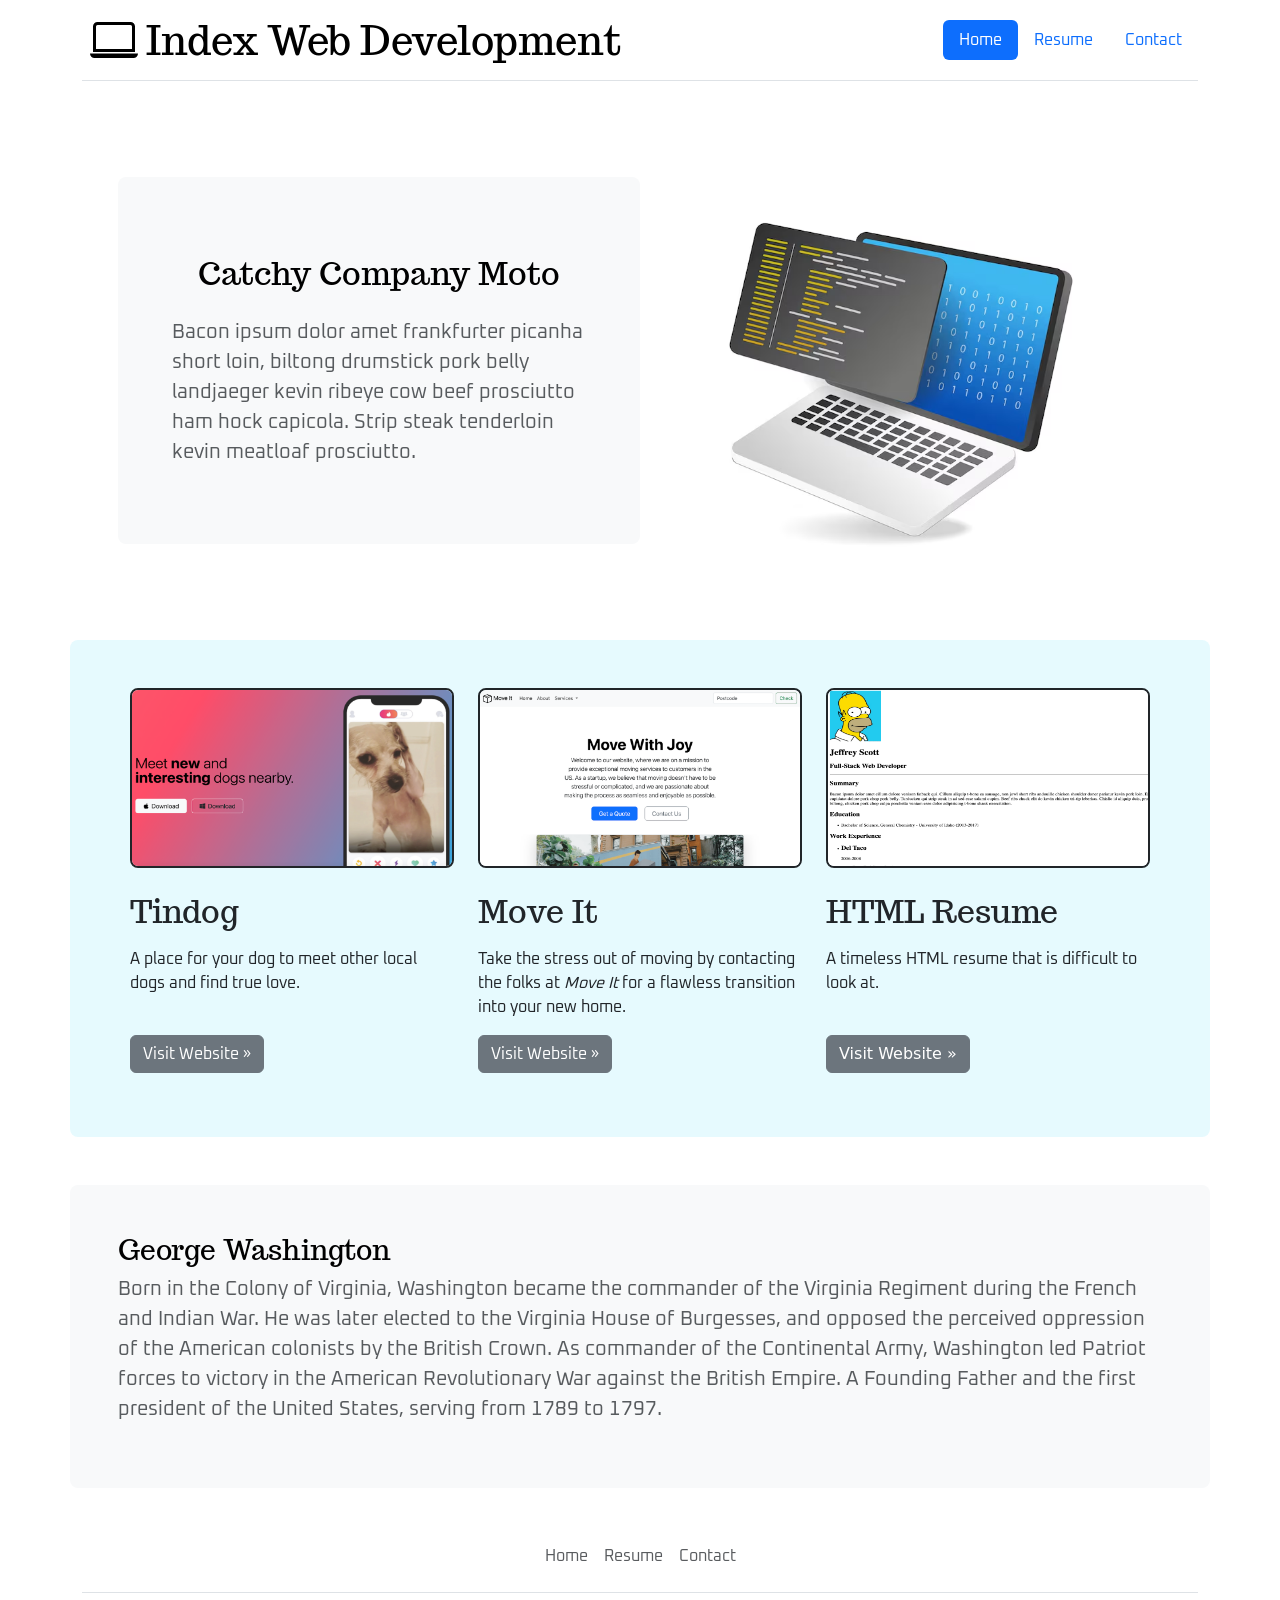
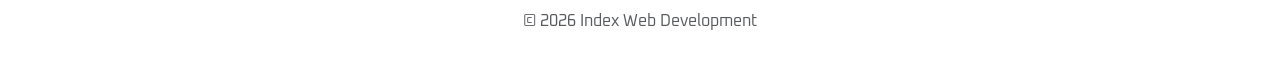
<file: index.html>
<!DOCTYPE html>
<html lang="en">
<head>
    <meta charset="UTF-8">
    <meta name="viewport" content="width=device-width, initial-scale=1.0">
    <title>Capstone 2 - Basic Website</title>
    <link href="./style.css" rel="stylesheet">
    <link href="https://cdn.jsdelivr.net/npm/bootstrap@5.3.8/dist/css/bootstrap.min.css" rel="stylesheet" integrity="sha384-sRIl4kxILFvY47J16cr9ZwB07vP4J8+LH7qKQnuqkuIAvNWLzeN8tE5YBujZqJLB" crossorigin="anonymous">
    <link rel="preconnect" href="https://fonts.googleapis.com">
    <link rel="preconnect" href="https://fonts.gstatic.com" crossorigin>
    <link href="https://fonts.googleapis.com/css2?family=Trocchi&display=swap" rel="stylesheet">
    <link href="https://fonts.googleapis.com/css2?family=Oxanium:wght@200..800&family=Trocchi&display=swap" rel="stylesheet">

</head>
<body>
<!--Header Start-->
    <div class="container">
        <header class="d-flex flex-wrap justify-content-center align-items-center py-3 ps-2 mb-5 border-bottom">
            <a href="/" class="d-flex align-items-center mb-3 mb-md-0 me-md-auto link-body-emphasis text-decoration-none">
                <svg xmlns="http://www.w3.org/2000/svg" width="48" height="48" fill="currentColor" class="bi bi-laptop me-2" viewBox="0 0 16 16">
                <path d="M13.5 3a.5.5 0 0 1 .5.5V11H2V3.5a.5.5 0 0 1 .5-.5zm-11-1A1.5 1.5 0 0 0 1 3.5V12h14V3.5A1.5 1.5 0 0 0 13.5 2zM0 12.5h16a1.5 1.5 0 0 1-1.5 1.5h-13A1.5 1.5 0 0 1 0 12.5"/>
                </svg>
                <h1 class="m-0 trocchi-regular">Index Web Development</h1>
            </a>
            <ul class="nav nav-pills">
                <li class="nav-item"><a href="./index.html" class="nav-link active oxanium" aria-current="page">Home</a></li>
                <li class="nav-item oxanium"><a href="../Capstone 1/index.html" class="nav-link">Resume</a></li>
                <li class="nav-item oxanium"><a href="./contact.html" class="nav-link">Contact</a></li>
            </ul>
        </header>
    </div>
<!--Header End-->    
<!--Introduction Start-->
    <div class="container mb-5">
        <div class="row p-5 pb-0">
            <div class="col col-lg-6 bg-body-tertiary rounded-3 d-flex flex-column justify-content-center align-items-center mb-5 py-4">
                <h2 class="text-body-emphasis trocchi-regular pb-3">Catchy Company Moto</h2>
                <p class="col-10 m-0 fs-5 text-muted oxanium">Bacon ipsum dolor amet frankfurter picanha short loin, biltong drumstick pork belly landjaeger kevin ribeye cow beef prosciutto ham hock capicola. Strip steak tenderloin kevin meatloaf prosciutto.</p>
            </div>
            <img src="./assets/images/laptop.avif" alt="Image of a laptop" class="col col-lg-6">
        </div>
    </div>
<!--Introduction End-->
<!--Projects Start-->
    <div class="container bg-info bg-opacity-10 mb-5 rounded-3">
        <div class="row p-5 pb-0">
            <div class="col-md-6 col-lg-4 d-flex flex-column justify-content-between mb-5">
                <div>
                    <img src="./assets/images/Tindog-Screenshot.png" alt="Tindog homepage" width="100%" height="180px" class="rounded-3 border border-2 border-dark" />
                    <h2 class="fw-normal trocchi-regular pt-4 pb-2">Tindog</h2>
                    <p class="oxanium">A place for your dog to meet other local dogs and find true love.</p>
                </div>
                <p class="oxanium"><a class="btn btn-secondary" href="https://jscott970.github.io/Tindog/">Visit Website »</a></p>
            </div>
            <div class="col-md-6 col-lg-4 d-flex flex-column justify-content-between mb-5">
                <div>
                    <img src="./assets/images/Move-It-Screenshot.png" alt="Move It homepage" width="100%" height="180px" class="rounded-3 border border-2 border-dark" />
                    <h2 class="fw-normal trocchi-regular pt-4 pb-2">Move It</h2>
                    <p class="oxanium">Take the stress out of moving by contacting the folks at <i>Move It</i> for a flawless transition into your new home.</p>
                </div>
                <p class="oxanium"><a class="btn btn-secondary" href="https://jscott970.github.io/move-it/">Visit Website »</a></p>
            </div>
            <div class="col-md-6 col-lg-4 d-flex flex-column justify-content-between mb-5">
                <div>
                    <img src="./assets/images/Resume-Screenshot.png" alt="Resume screenshot." width="100%" height="180px" class="rounded-3 border border-2 border-dark" />
                    <h2 class="fw-normal trocchi-regular pt-4 pb-2">HTML Resume</h2>
                    <p class="oxanium">A timeless HTML resume that is difficult to look at.</p>
                </div>
                <p><a class="btn btn-secondary oxanium" href="https://jscott970.github.io/Capstone-1/">Visit Website »</a></p>
            </div>           
        </div> 
    </div>
<!--Projects End-->
<!--About Start-->
    <div class="container mb-5 px-0">
        <div class="p-5 bg-body-tertiary rounded-3">
            <div class="col-lg-12 mx-auto">
                <h3 class="trocchi-regular text-body-emphasis">George Washington</h3>
                <p class="fs-5 text-muted oxanium">Born in the Colony of Virginia, Washington became the commander of the Virginia Regiment during the French and Indian War. He was later elected to the Virginia House of Burgesses, and opposed the perceived oppression of the American colonists by the British Crown. As commander of the Continental Army, Washington led Patriot forces to victory in the American Revolutionary War against the British Empire. A Founding Father and the first president of the United States, serving from 1789 to 1797. </p>
            </div>
        </div>
    </div>
<!--About End-->
<!--Footer Start-->
    <div class="container my-5">
        <footer class="">
            <ul class="nav justify-content-center border-bottom pb-3 mb-3"> 
                <li class="nav-item"><a href="./index.html" class="nav-link px-2 text-body-secondary oxanium">Home</a></li>
                <li class="nav-item"><a href="../Capstone 1/index.html" class="nav-link px-2 text-body-secondary oxanium">Resume</a></li>
                <li class="nav-item"><a href="./contact.html" class="nav-link px-2 text-body-secondary oxanium">Contact</a></li>
            </ul>
            <p class="text-center text-body-secondary oxanium">© 2026 Index Web Development</p>
        </footer>
    </div>
<!--Footer End-->
    <script src="https://cdn.jsdelivr.net/npm/bootstrap@5.3.8/dist/js/bootstrap.bundle.min.js" integrity="sha384-FKyoEForCGlyvwx9Hj09JcYn3nv7wiPVlz7YYwJrWVcXK/BmnVDxM+D2scQbITxI" crossorigin="anonymous"></script>
</body>
</html>
</file>
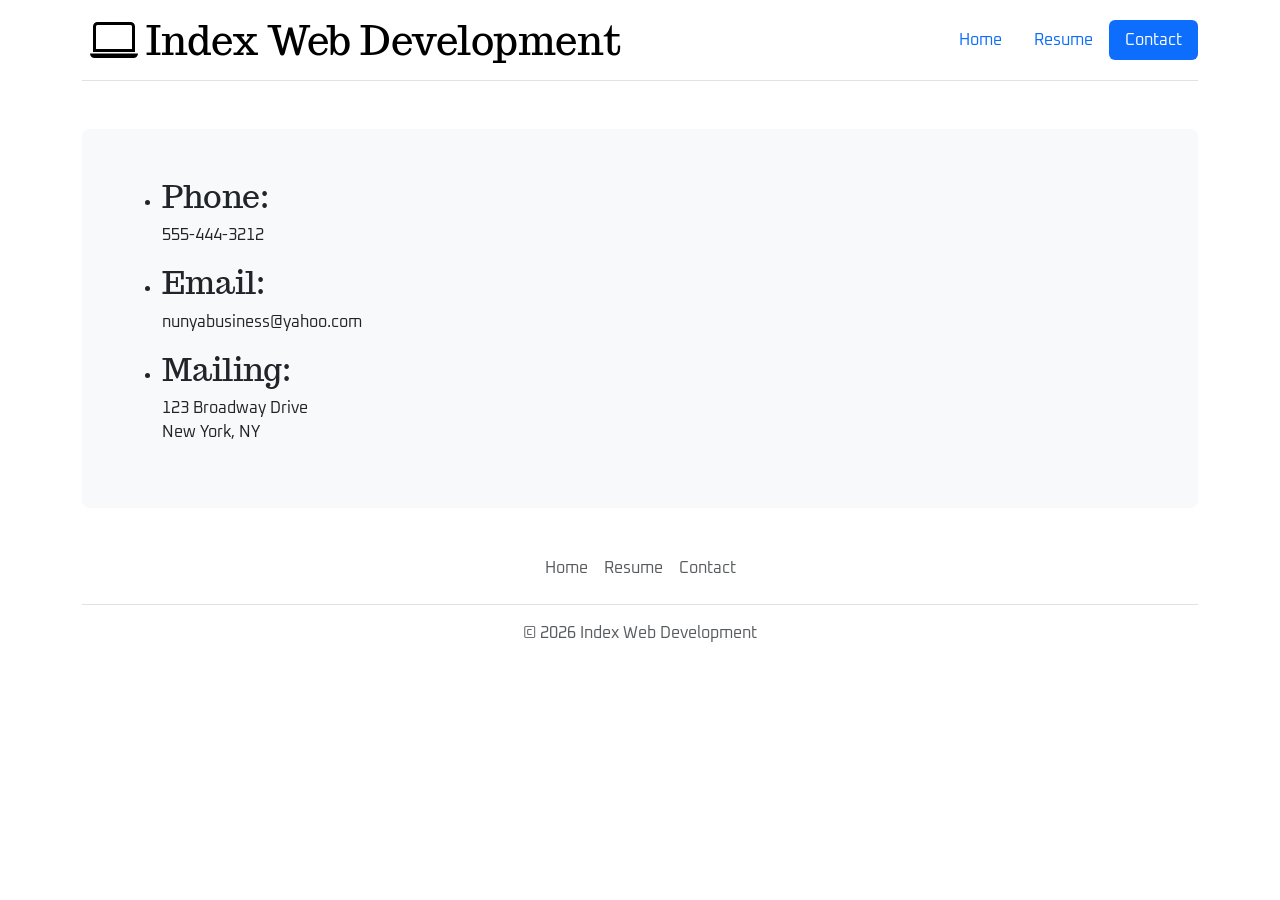
<file: contact.html>
<!DOCTYPE html>
<html lang="en">
<head>
    <meta charset="UTF-8">
    <meta name="viewport" content="width=device-width, initial-scale=1.0">
    <title>Capstone 2 - Basic Website</title>
    <link href="./style.css" rel="stylesheet">
    <link href="https://cdn.jsdelivr.net/npm/bootstrap@5.3.8/dist/css/bootstrap.min.css" rel="stylesheet" integrity="sha384-sRIl4kxILFvY47J16cr9ZwB07vP4J8+LH7qKQnuqkuIAvNWLzeN8tE5YBujZqJLB" crossorigin="anonymous">
    <link rel="preconnect" href="https://fonts.googleapis.com">
    <link rel="preconnect" href="https://fonts.gstatic.com" crossorigin>
    <link href="https://fonts.googleapis.com/css2?family=Trocchi&display=swap" rel="stylesheet">
    <link href="https://fonts.googleapis.com/css2?family=Oxanium:wght@200..800&family=Trocchi&display=swap" rel="stylesheet">

</head>
<body>
<!--Header Start-->
    <div class="container">
        <header class="d-flex flex-wrap justify-content-center align-items-center py-3 ps-2 mb-5 border-bottom">
            <a href="/" class="d-flex align-items-center mb-3 mb-md-0 me-md-auto link-body-emphasis text-decoration-none">
                <svg xmlns="http://www.w3.org/2000/svg" width="48" height="48" fill="currentColor" class="bi bi-laptop me-2" viewBox="0 0 16 16">
                <path d="M13.5 3a.5.5 0 0 1 .5.5V11H2V3.5a.5.5 0 0 1 .5-.5zm-11-1A1.5 1.5 0 0 0 1 3.5V12h14V3.5A1.5 1.5 0 0 0 13.5 2zM0 12.5h16a1.5 1.5 0 0 1-1.5 1.5h-13A1.5 1.5 0 0 1 0 12.5"/>
                </svg>
                <h1 class="m-0 trocchi-regular">Index Web Development</h1>
            </a>
            <ul class="nav nav-pills">
                <li class="nav-item"><a href="./index.html" class="nav-link oxanium" aria-current="page">Home</a></li>
                <li class="nav-item"><a href="../Capstone 1/index.html" class="nav-link oxanium">Resume</a></li>
                <li class="nav-item"><a href="#" class="nav-link active oxanium">Contact</a></li>
            </ul>
        </header>
    </div>
<!--Header End-->

<!--Contact Start-->
    <div class="container">
        <div class="p-5 bg-body-tertiary rounded-3">
            <div class="col-lg-12 mx-auto">
                <ul>
                    <li>
                        <h2 class="trocchi-regular">Phone:</h2>
                        <p class="oxanium">555-444-3212</p>
                    </li>
                    <li>
                        <h2 class="trocchi-regular">Email:</h2>
                        <p class="oxanium">nunyabusiness@yahoo.com</p>
                    </li>
                    <li>    
                        <h2 class="trocchi-regular">Mailing:</h2>
                        <p class="oxanium">123 Broadway Drive<br>New York, NY</p>
                    </li>
    </ul>
            </div>
        </div>
    </div>
<!--Contact Start-->

<!--Footer Start-->
    <div class="container">
        <footer class="py-3 my-4">
            <ul class="nav justify-content-center border-bottom pb-3 mb-3"> 
                <li class="nav-item"><a href="./index.html" class="nav-link px-2 text-body-secondary oxanium">Home</a></li>
                <li class="nav-item"><a href="../Capstone 1/index.html" class="nav-link px-2 text-body-secondary oxanium">Resume</a></li>
                <li class="nav-item"><a href="./contact.html" class="nav-link px-2 text-body-secondary oxanium">Contact</a></li>
            </ul>
            <p class="text-center text-body-secondary oxanium">© 2026 Index Web Development</p>
        </footer>
    </div>
<!--Footer End-->
    <script src="https://cdn.jsdelivr.net/npm/bootstrap@5.3.8/dist/js/bootstrap.bundle.min.js" integrity="sha384-FKyoEForCGlyvwx9Hj09JcYn3nv7wiPVlz7YYwJrWVcXK/BmnVDxM+D2scQbITxI" crossorigin="anonymous"></script>
</body>
</html>
</file>
<file: style.css>
.trocchi-regular {
  font-family: "Trocchi", serif;
  font-weight: 400;
  font-style: normal;
}
.oxanium {
  font-family: "Oxanium", sans-serif;
  font-optical-sizing: auto;
  font-weight: 400;
  font-style: normal;
}
</file>
